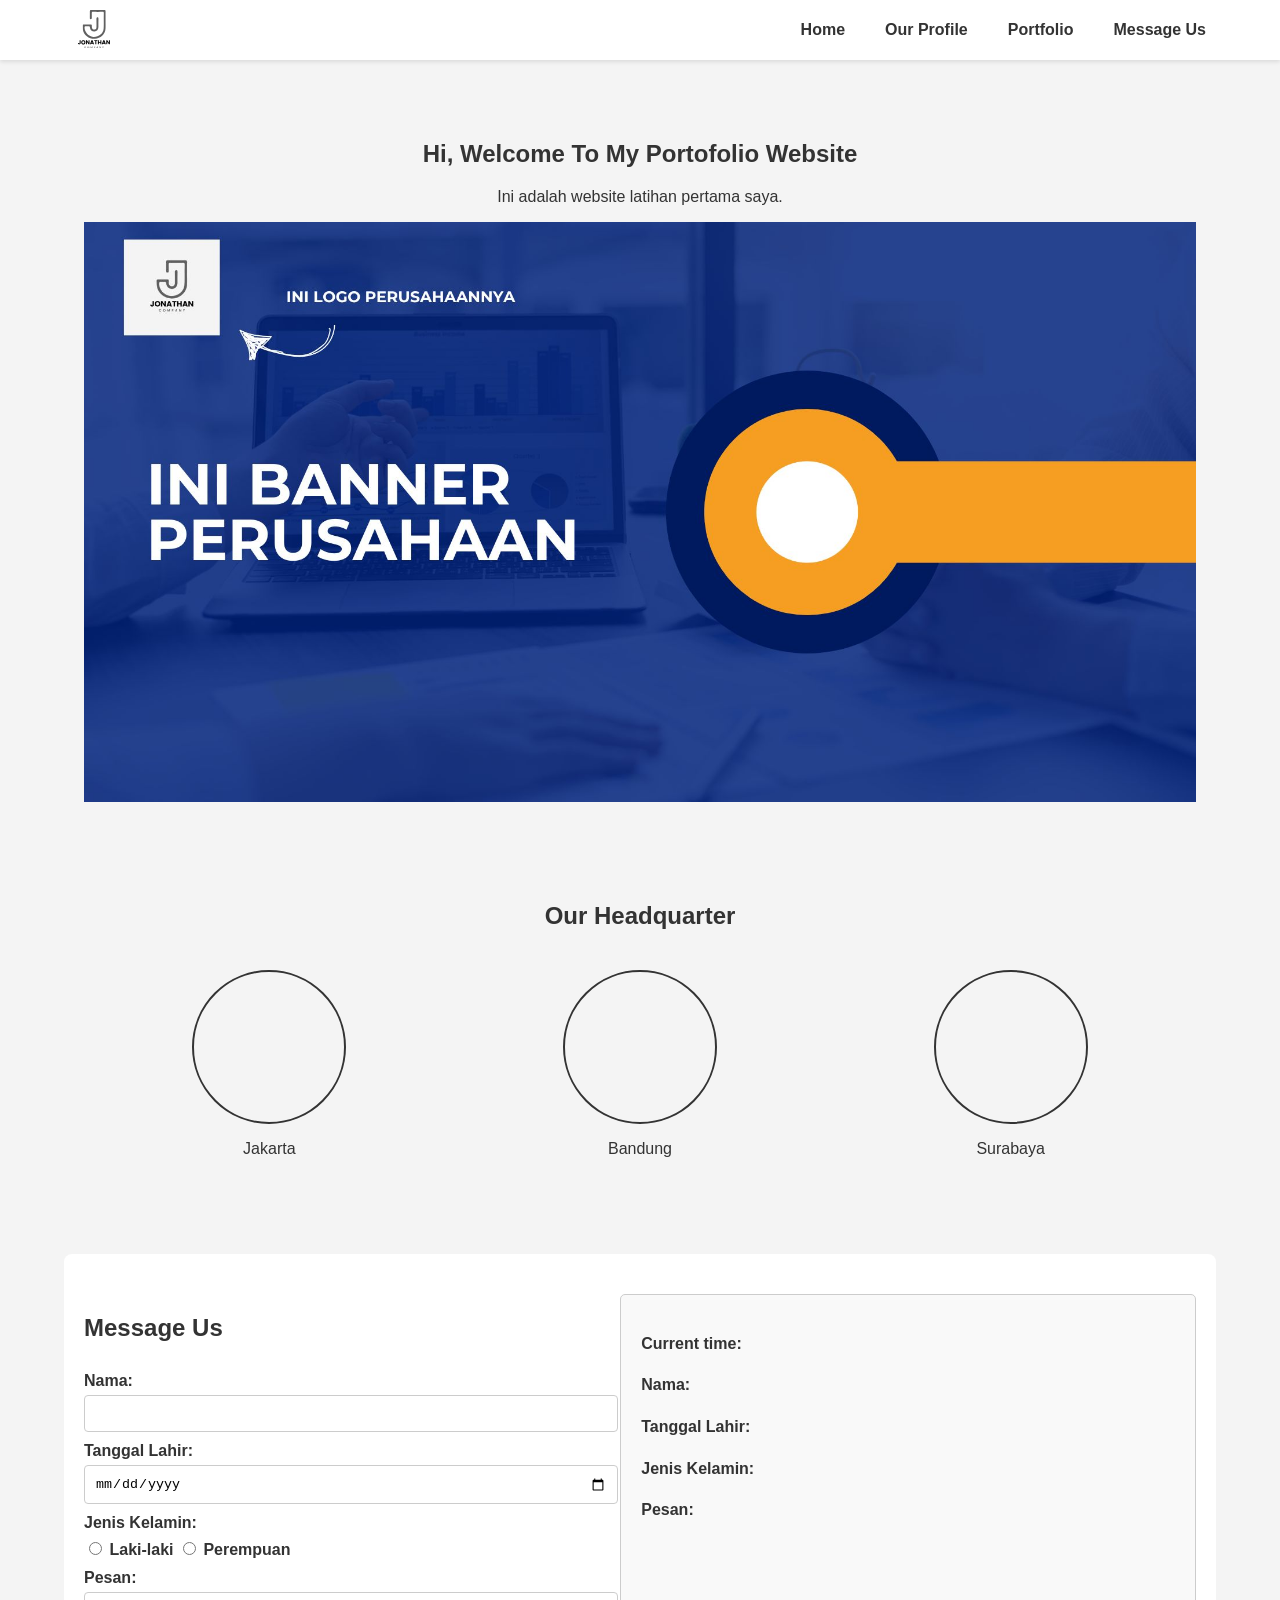
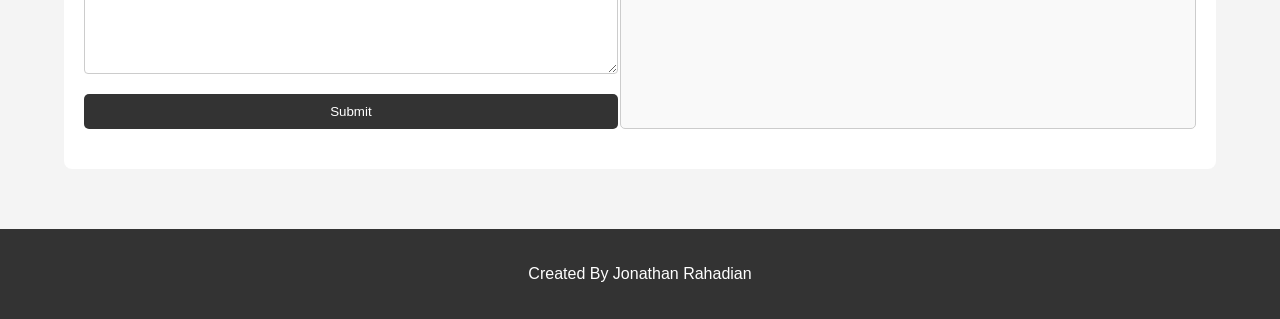
<file: index.html>
<!DOCTYPE html>
<html lang="en">
<head>
    <meta charset="UTF-8">
    <meta name="viewport" content="width=device-width, initial-scale=1.0">
    <title>Website Portofolio</title>
    <link rel="stylesheet" href="css/style.css">
</head>
<body>

    <header>
        <nav>
            <div class="logo">
                <img src="images/Desain tanpa judul.svg" alt="Logo company">
            </div>
            <ul>
                <li><a href="index.html">Home</a></li>
                <li><a href="profile.html">Our Profile</a></li>
                <li><a href="#">Portfolio</a></li>
                <li><a href="#message-us">Message Us</a></li>
            </ul>
        </nav>
    </header>

    <main>
        <section class="welcome-banner">
            <h1 id="welcome-text">Hi, Welcome To My Portofolio Website</h1>
            <p>Ini adalah website latihan pertama saya.</p>
            <section class="banner-container">
             <img src="images/Banner company.jpg" alt="Banner selamat datang perusahaan" class="banner-image">
        </section>
        </section>

        <section class="headquarters">
            <h2>Our Headquarter</h2>
            <div class="city-container">
                <div class="city">
                    <div class="city-circle"></div>
                    <p>Jakarta</p>
                </div>
                <div class="city">
                    <div class="city-circle"></div>
                    <p>Bandung</p>
                </div>
                <div class="city">
                    <div class="city-circle"></div>
                    <p>Surabaya</p>
                </div>
            </div>
        </section>

        <section id="message-us" class="message-us">
            <div class="form-container">
                <h2>Message Us</h2>
                <form id="message-form">
                    <label for="nama">Nama:</label>
                    <input type="text" id="nama" name="nama">

                    <label for="tgl-lahir">Tanggal Lahir:</label>
                    <input type="date" id="tgl-lahir" name="tgl-lahir">

                    <label>Jenis Kelamin:</label>
                    <div class="radio-group">
                        <input type="radio" id="laki-laki" name="jenis-kelamin" value="Laki-laki">
                        <label for="laki-laki">Laki-laki</label>
                        <input type="radio" id="perempuan" name="jenis-kelamin" value="Perempuan">
                        <label for="perempuan">Perempuan</label>
                    </div>

                    <label for="pesan">Pesan:</label>
                    <textarea id="pesan" name="pesan" rows="4"></textarea>

                    <button type="submit">Submit</button>
                </form>
            </div>
            <div class="output-container">
                <p><strong>Current time:</strong> <span id="current-time"></span></p>
                <p><strong>Nama:</strong> <span id="output-nama"></span></p>
                <p><strong>Tanggal Lahir:</strong> <span id="output-tgl-lahir"></span></p>
                <p><strong>Jenis Kelamin:</strong> <span id="output-jenis-kelamin"></span></p>
                <p><strong>Pesan:</strong> <span id="output-pesan"></span></p>
            </div>
        </section>
    </main>

    <footer>
        <p>Created By Jonathan Rahadian</p>
    </footer>

    <script src="js/script.js"></script>
</body>
</html>
</file>
<file: css/style.css>
/* General Styling */
body {
    font-family: Arial, sans-serif;
    margin: 0;
    padding: 0;
    background-color: #f4f4f4;
    color: #333;
}

/* Header and Navigation */
header {
    background-color: #fff;
    padding: 10px 5%;
    box-shadow: 0 2px 4px rgba(0,0,0,0.1);
    position: sticky;
    top: 0;
    z-index: 100;
}

nav {
    display: flex;
    justify-content: space-between;
    align-items: center;
}

.logo {
    display: flex;
    align-items: center;
    font-size: 1.5em;
    font-weight: bold;
}

nav.logo img {
    margin-right: 10px;
    width: 20px;
}

nav ul {
    list-style: none;
    margin: 0;
    padding: 0;
    display: flex;
}

nav ul li {
    margin-left: 20px;
}

nav ul li a {
    text-decoration: none;
    color: #333;
    font-weight: bold;
    padding: 5px 10px;
    border-radius: 5px;
    transition: background-color 0.3s;
}

nav ul li a:hover {
    background-color: #eee;
}

main {
    padding: 20px 5%;
}

/* Welcome Banner */
.welcome-banner {
    text-align: center;
    padding: 40px 20px;
}

.banner-image {
    width: 100%;
    height: auto;
    max-height: 580px;
    object-fit: cover;
    display: block;
}

/* Headquarters */
.headquarters {
    text-align: center;
    padding: 40px 20px;
}

.city-container {
    display: flex;
    justify-content: space-around;
    flex-wrap: wrap;
    margin-top: 20px;
}

.city {
    margin: 20px;
}

.city-circle {
    width: 150px;
    height: 150px;
    border: 2px solid #333;
    border-radius: 50%;
    margin: 0 auto 10px auto;
}

/* Message Us Section */
.message-us {
    display: flex;
    justify-content: space-between;
    flex-wrap: wrap;
    padding: 40px 20px;
    background-color: #fff;
    border-radius: 8px;
    margin-top: 20px;
}

.form-container, .output-container {
    width: 100%;
    max-width: 48%;
}

form {
    display: flex;
    flex-direction: column;
}

form label {
    margin-top: 10px;
    font-weight: bold;
}

form input, form textarea {
    padding: 10px;
    margin-top: 5px;
    border: 1px solid #ccc;
    border-radius: 4px;
}

.radio-group {
    margin-top: 5px;
}

form button {
    margin-top: 20px;
    padding: 10px 15px;
    background-color: #333;
    color: #fff;
    border: none;
    border-radius: 5px;
    cursor: pointer;
    transition: background-color 0.3s;
}

form button:hover {
    background-color: #555;
}

.output-container {
    border: 1px solid #ccc;
    padding: 20px;
    border-radius: 5px;
    background-color: #f9f9f9;
}

.output-container p {
    line-height: 1.6;
}

/* Footer */
footer {
    text-align: center;
    padding: 20px;
    margin-top: 40px;
    background-color: #333;
    color: #fff;
}

/* Responsive Design */
@media (max-width: 768px) {
    nav {
        flex-direction: column;
    }

    nav ul {
        margin-top: 15px;
        flex-direction: column;
        width: 100%;
        text-align: center;
    }
    
    nav ul li {
        margin: 5px 0;
    }

    .message-us {
        flex-direction: column;
    }
    
    .form-container, .output-container {
        max-width: 100%;
    }

    .output-container {
        margin-top: 20px;
    }
}
</file>
